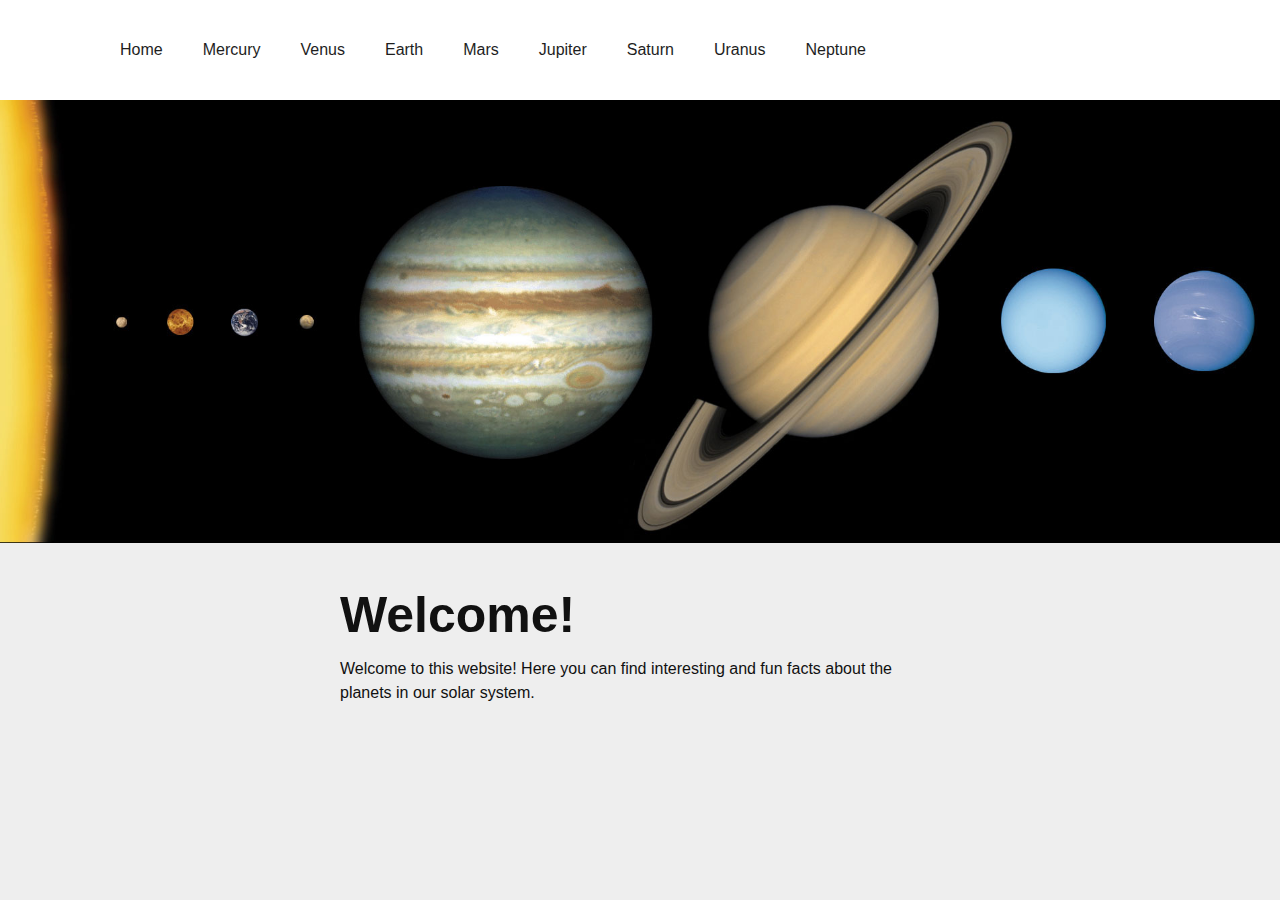
<file: index.html>
<!DOCTYPE html>
<html lang="en">
  <head>
    <meta charset="utf-8">
    <title>Tutorial</title>
    <link rel="stylesheet" href=" Home style.css">
  </head>
  <body>
    <nav>
    <ul>
        <li><a href="index.html">Home</a></li>
        <li><a href="Mercury.html">Mercury</a></li>
        <li><a href="Venus.html">Venus</a></li>
        <li><a href="Earth.html">Earth</a></li>
        <li><a href="Mars.html">Mars</a></li>
        <li><a href="Jupiter.html">Jupiter</a></li>
        <li><a href="Saturn.html">Saturn</a></li>
        <li><a href="Uranus.html">Uranus</a></li>
        <li><a href="Neptune.html">Neptune</a></li>
      </ul>
  </nav>
    <img class="img-planets" src="planets.jpg" alt="planets bilde">
    <div class="wrapper">
      <article class="img-info">
        <h2>Welcome!</h2>
        <p>Welcome to this website! Here you can find interesting and fun facts about the planets in our solar system.</p>
      </article>
    </div>
  </body>
</html>
</file>
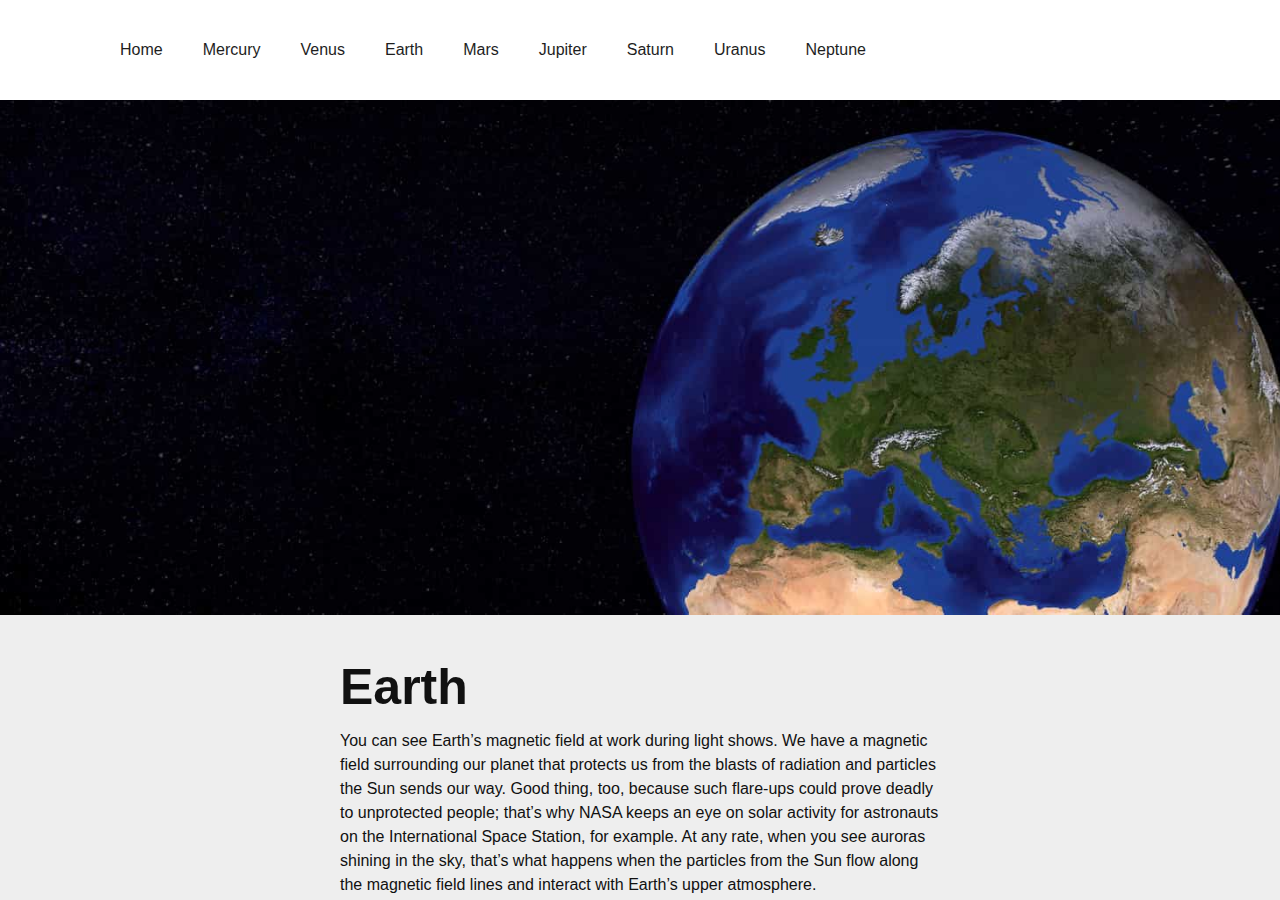
<file: Earth.html>
<!DOCTYPE html>
<html lang="en">
  <head>
    <meta charset="utf-8">
    <title>Tutorial</title>
    <link rel="stylesheet" href=" Earth style.css">
  </head>
  <body>
    <nav>
    <ul>
        <li><a href="index.html">Home</a></li>
        <li><a href="Mercury.html">Mercury</a></li>
        <li><a href="Venus.html">Venus</a></li>
        <li><a href="Earth.html">Earth</a></li>
        <li><a href="Mars.html">Mars</a></li>
        <li><a href="Jupiter.html">Jupiter</a></li>
        <li><a href="Saturn.html">Saturn</a></li>
        <li><a href="Uranus.html">Uranus</a></li>
        <li><a href="Neptune.html">Neptune</a></li>
      </ul>
  </nav>
    <img class="img-earth" src="earth.jpg" alt="earth bilde">
    <div class="wrapper">
      <article class="img-info">
        <h2>Earth</h2>
        <p>You can see Earth’s magnetic field at work during light shows. We have a magnetic field surrounding our planet that protects us from the blasts of radiation and particles the Sun sends our way. Good thing, too, because such flare-ups could prove deadly to unprotected people; that’s why NASA keeps an eye on solar activity for astronauts on the International Space Station, for example. At any rate, when you see auroras shining in the sky, that’s what happens when the particles from the Sun flow along the magnetic field lines and interact with Earth’s upper atmosphere.</p>
      </article>
    </div>
  </body>
</html>
</file>
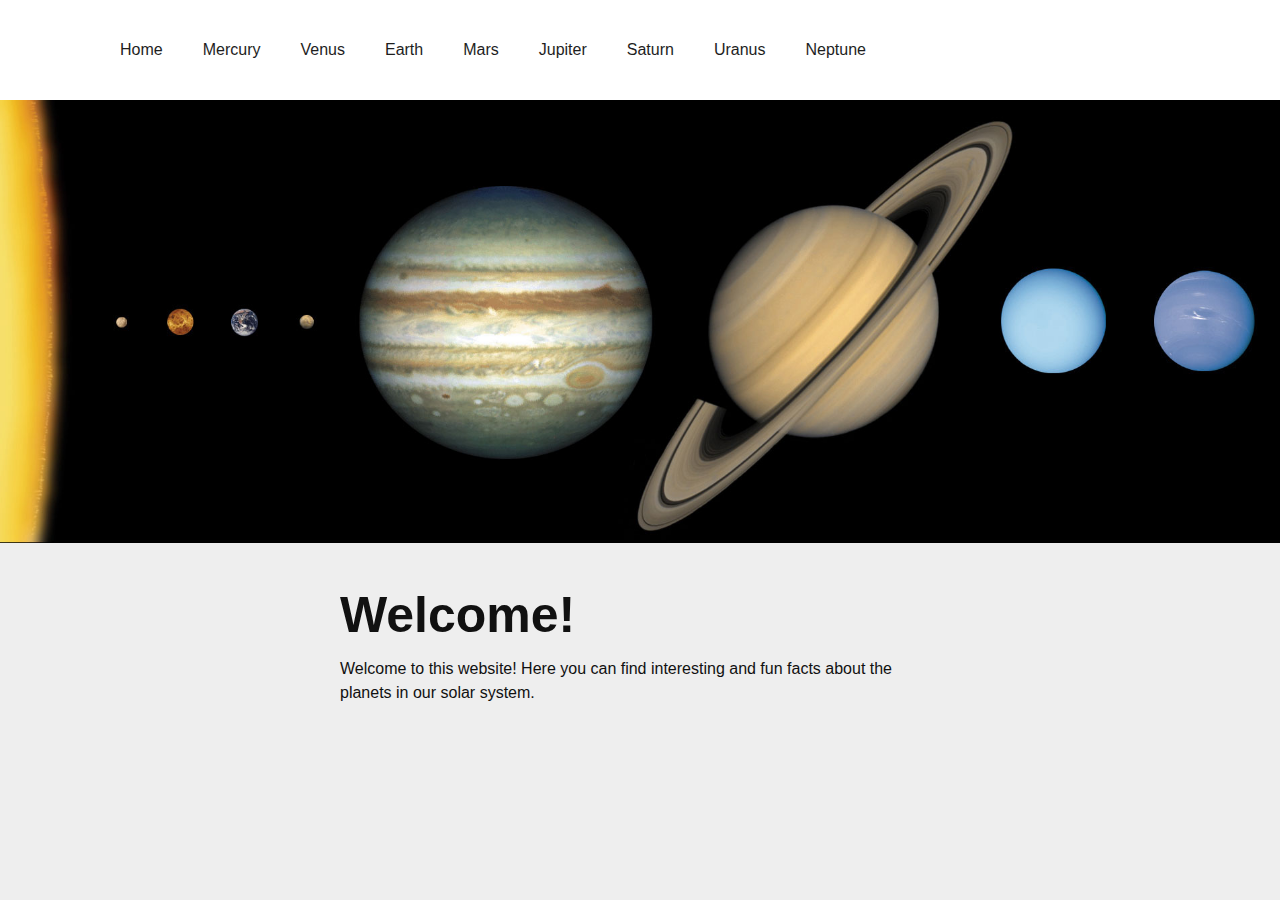
<file: Home.html>
<!DOCTYPE html>
<html>
  <head>
    <meta charset="utf-8">
    <title>Tutorial</title>
    <link rel="stylesheet" href=" Home style.css">
  </head>
  <body>
    <nav>
    <ul>
        <li><a href="Home.html">Home</a></li>
        <li><a href="Mercury.html">Mercury</a></li>
        <li><a href="Venus.html">Venus</a></li>
        <li><a href="Earth.html">Earth</a></li>
        <li><a href="Mars.html">Mars</a></li>
        <li><a href="Jupiter.html">Jupiter</a></li>
        <li><a href="Saturn.html">Saturn</a></li>
        <li><a href="Uranus.html">Uranus</a></li>
        <li><a href="Neptune.html">Neptune</a></li>
      </ul>
  </nav>
    <img class="img-planets" src="planets.jpg" alt="planets bilde">
    <div class="wrapper">
      <article class="img-info">
        <h2>Welcome!</h2>
        <p>Welcome to this website! Here you can find interesting and fun facts about the planets in our solar system.</p>
      </article>
    </div>
  </body>
</html>
</file>
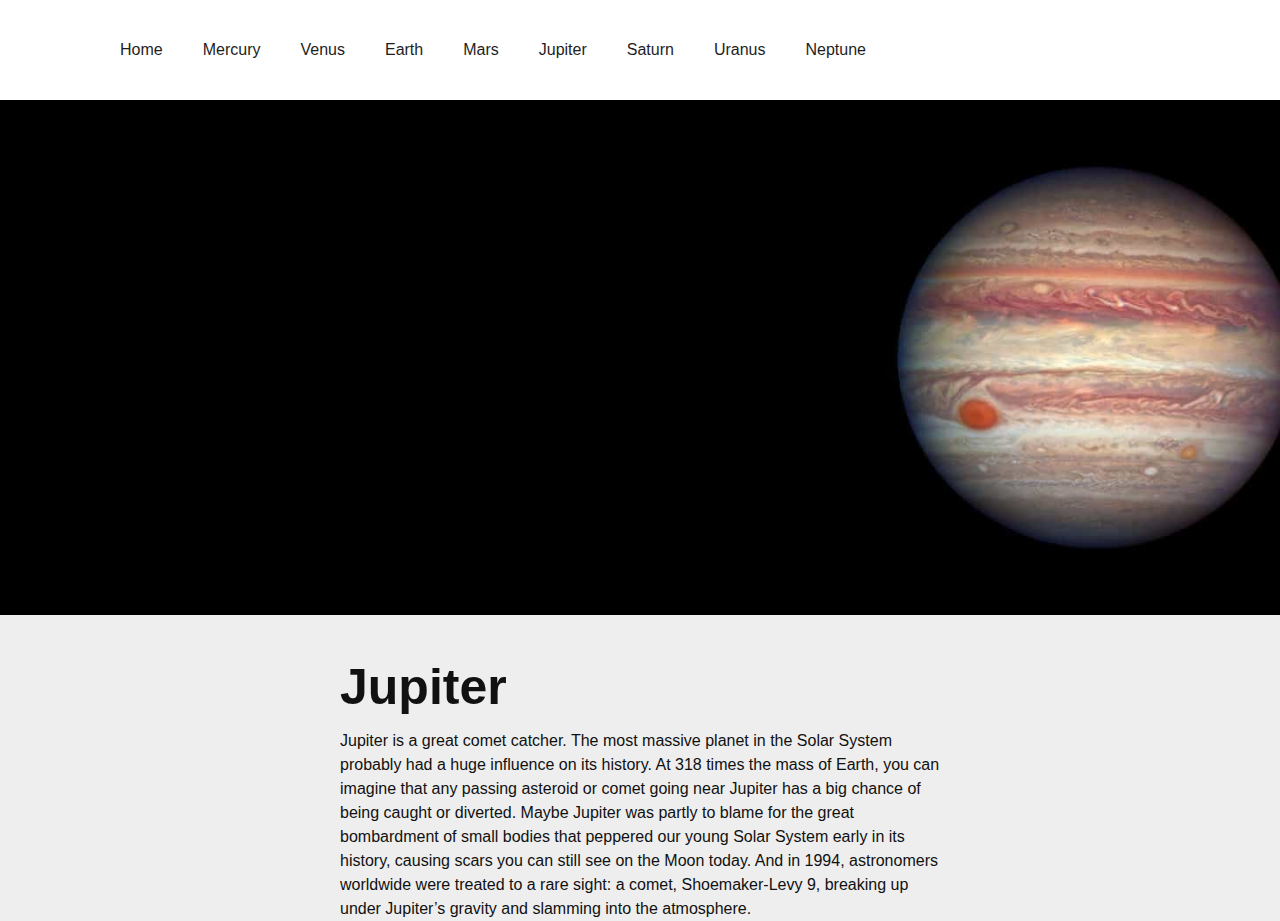
<file: Jupiter.html>
<!DOCTYPE html>
<html lang="en">
  <head>
    <meta charset="utf-8">
    <title>Tutorial</title>
    <link rel="stylesheet" href=" Jupiter style.css">
  </head>
  <body>
    <nav>
    <ul>
        <li><a href="index.html">Home</a></li>
        <li><a href="Mercury.html">Mercury</a></li>
        <li><a href="Venus.html">Venus</a></li>
        <li><a href="Earth.html">Earth</a></li>
        <li><a href="Mars.html">Mars</a></li>
        <li><a href="Jupiter.html">Jupiter</a></li>
        <li><a href="Saturn.html">Saturn</a></li>
        <li><a href="Uranus.html">Uranus</a></li>
        <li><a href="Neptune.html">Neptune</a></li>
      </ul>
  </nav>
    <img class="img-jupiter" src="jupiter.jpg" alt="jupiter bilde">
    <div class="wrapper">
      <article class="img-info">
        <h2>Jupiter</h2>
        <p>Jupiter is a great comet catcher. The most massive planet in the Solar System probably had a huge influence on its history. At 318 times the mass of Earth, you can imagine that any passing asteroid or comet going near Jupiter has a big chance of being caught or diverted. Maybe Jupiter was partly to blame for the great bombardment of small bodies that peppered our young Solar System early in its history, causing scars you can still see on the Moon today. And in 1994, astronomers worldwide were treated to a rare sight: a comet, Shoemaker-Levy 9, breaking up under Jupiter’s gravity and slamming into the atmosphere.</p>
      </article>
    </div>
  </body>
</html>
</file>
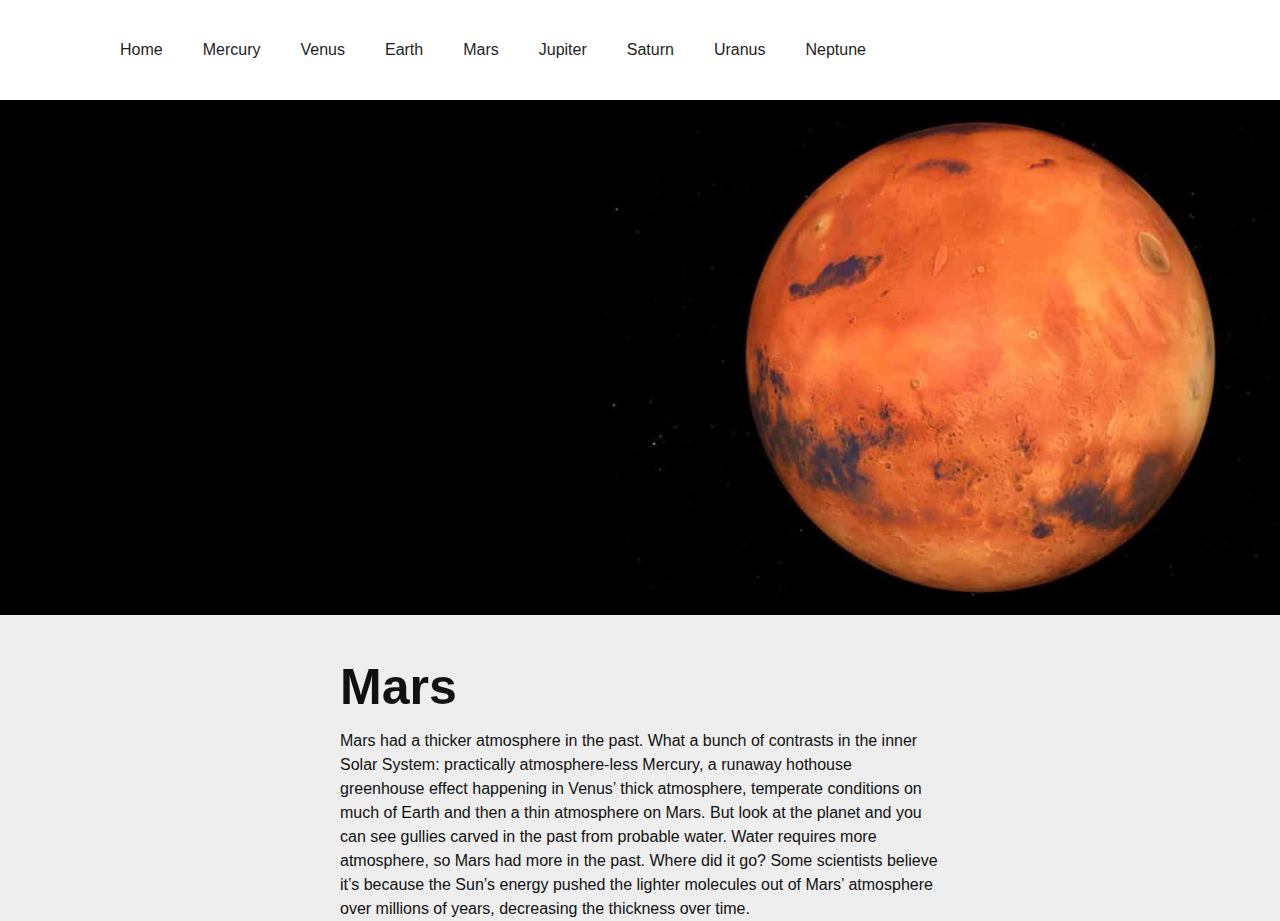
<file: Mars.html>
<!DOCTYPE html>
<html lang="en">
  <head>
    <meta charset="utf-8">
    <title>Tutorial</title>
    <link rel="stylesheet" href=" Mars style.css">
  </head>
  <body>
    <nav>
    <ul>
        <li><a href="index.html">Home</a></li>
        <li><a href="Mercury.html">Mercury</a></li>
        <li><a href="Venus.html">Venus</a></li>
        <li><a href="Earth.html">Earth</a></li>
        <li><a href="Mars.html">Mars</a></li>
        <li><a href="Jupiter.html">Jupiter</a></li>
        <li><a href="Saturn.html">Saturn</a></li>
        <li><a href="Uranus.html">Uranus</a></li>
        <li><a href="Neptune.html">Neptune</a></li>
      </ul>
  </nav>
    <img class="img-mars" src="mars.jpg" alt="mars bilde">
    <div class="wrapper">
      <article class="img-info">
        <h2>Mars</h2>
        <p>Mars had a thicker atmosphere in the past. What a bunch of contrasts in the inner Solar System: practically atmosphere-less Mercury, a runaway hothouse greenhouse effect happening in Venus’ thick atmosphere, temperate conditions on much of Earth and then a thin atmosphere on Mars. But look at the planet and you can see gullies carved in the past from probable water. Water requires more atmosphere, so Mars had more in the past. Where did it go? Some scientists believe it’s because the Sun’s energy pushed the lighter molecules out of Mars’ atmosphere over millions of years, decreasing the thickness over time.</p>
      </article>
    </div>
  </body>
</html>
</file>
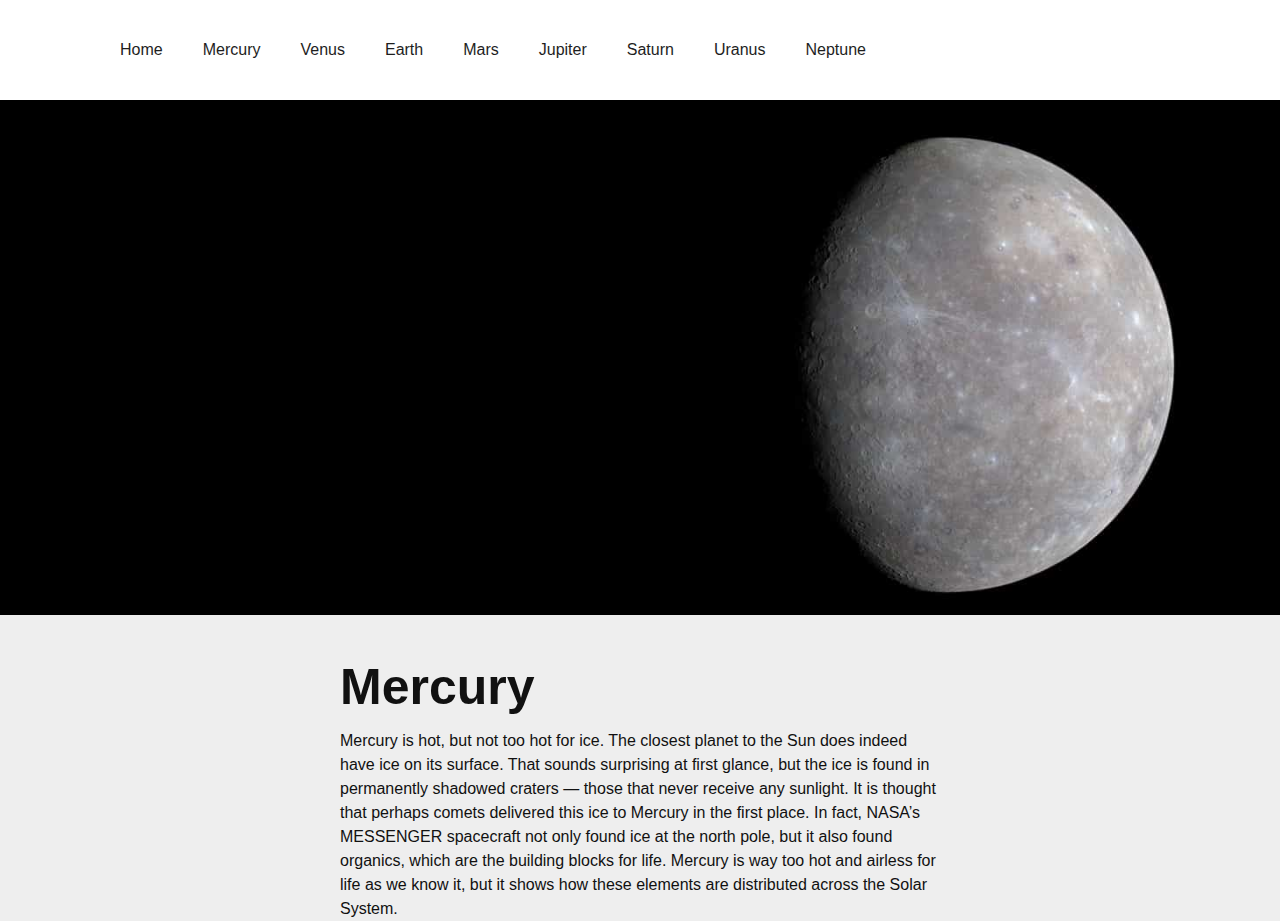
<file: Mercury.html>
<!DOCTYPE html>
<html lang="en">
  <head>
    <meta charset="utf-8">
    <title>Tutorial</title>
    <link rel="stylesheet" href=" Mercury style.css">
  </head>
  <body>
    <nav>
    <ul>
        <li><a href="index.html">Home</a></li>
        <li><a href="Mercury.html">Mercury</a></li>
        <li><a href="Venus.html">Venus</a></li>
        <li><a href="Earth.html">Earth</a></li>
        <li><a href="Mars.html">Mars</a></li>
        <li><a href="Jupiter.html">Jupiter</a></li>
        <li><a href="Saturn.html">Saturn</a></li>
        <li><a href="Uranus.html">Uranus</a></li>
        <li><a href="Neptune.html">Neptune</a></li>
      </ul>
  </nav>
    <img class="img-mercury" src="mercury.jpg" alt="mercury bilde">
    <div class="wrapper">
      <article class="img-info">
        <h2>Mercury</h2>
        <p>Mercury is hot, but not too hot for ice. The closest planet to the Sun does indeed have ice on its surface. That sounds surprising at first glance, but the ice is found in permanently shadowed craters — those that never receive any sunlight. It is thought that perhaps comets delivered this ice to Mercury in the first place. In fact, NASA’s MESSENGER spacecraft not only found ice at the north pole, but it also found organics, which are the building blocks for life. Mercury is way too hot and airless for life as we know it, but it shows how these elements are distributed across the Solar System.</p>
      </article>
    </div>
  </body>
</html>
</file>
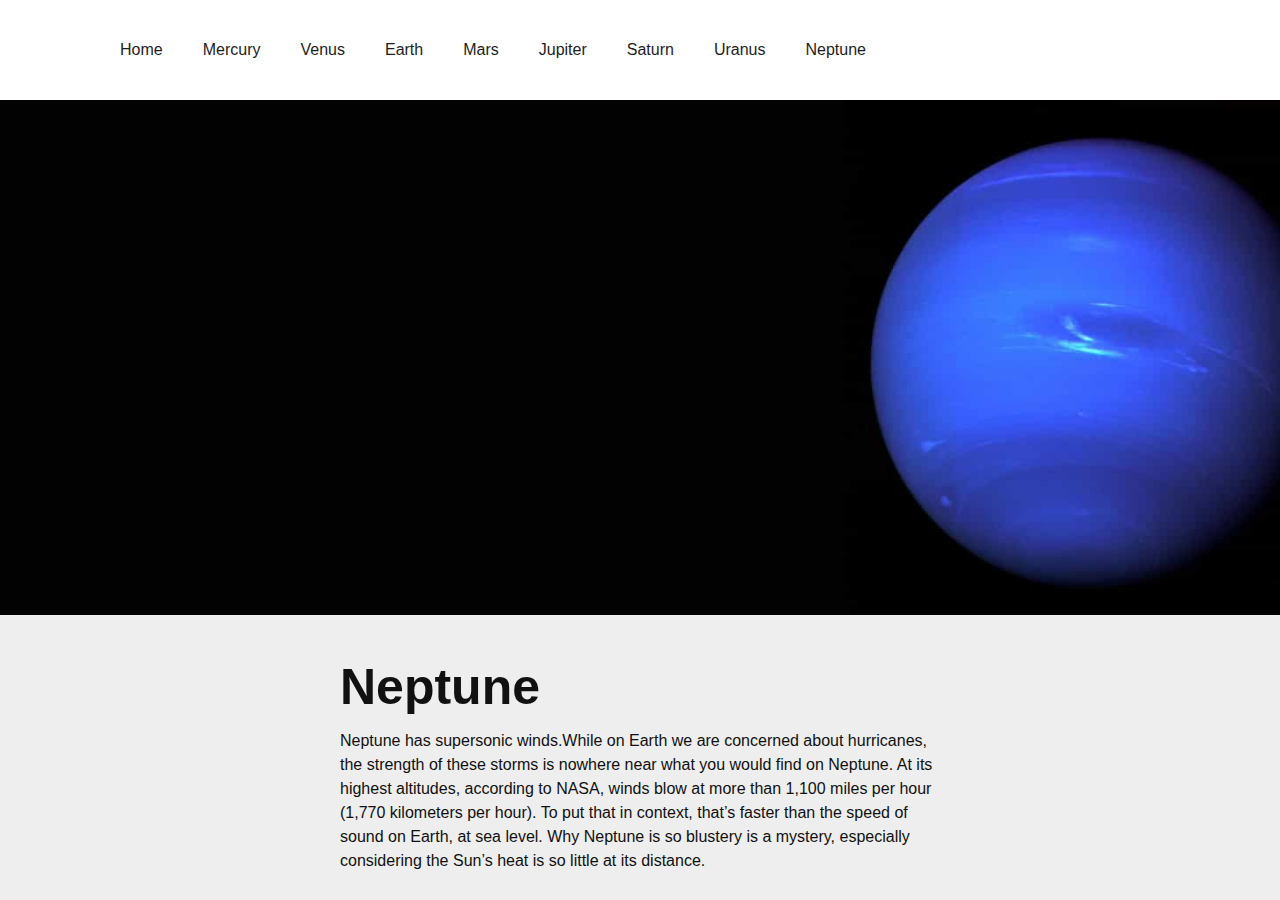
<file: Neptune.html>
<!DOCTYPE html>
<html lang="en">
  <head>
    <meta charset="utf-8">
    <title>Tutorial</title>
    <link rel="stylesheet" href=" Neptune style.css">
  </head>
  <body>
    <nav>
    <ul>
        <li><a href="index.html">Home</a></li>
        <li><a href="Mercury.html">Mercury</a></li>
        <li><a href="Venus.html">Venus</a></li>
        <li><a href="Earth.html">Earth</a></li>
        <li><a href="Mars.html">Mars</a></li>
        <li><a href="Jupiter.html">Jupiter</a></li>
        <li><a href="Saturn.html">Saturn</a></li>
        <li><a href="Uranus.html">Uranus</a></li>
        <li><a href="Neptune.html">Neptune</a></li>
      </ul>
  </nav>
    <img class="img-neptune" src="neptune.jpg" alt="neptune bilde">
    <div class="wrapper">
      <article class="img-info">
        <h2>Neptune</h2>
        <p>Neptune has supersonic winds.While on Earth we are concerned about hurricanes, the strength of these storms is nowhere near what you would find on Neptune. At its highest altitudes, according to NASA, winds blow at more than 1,100 miles per hour (1,770 kilometers per hour). To put that in context, that’s faster than the speed of sound on Earth, at sea level. Why Neptune is so blustery is a mystery, especially considering the Sun’s heat is so little at its distance.</p>
      </article>
    </div>
  </body>
</html>
</file>
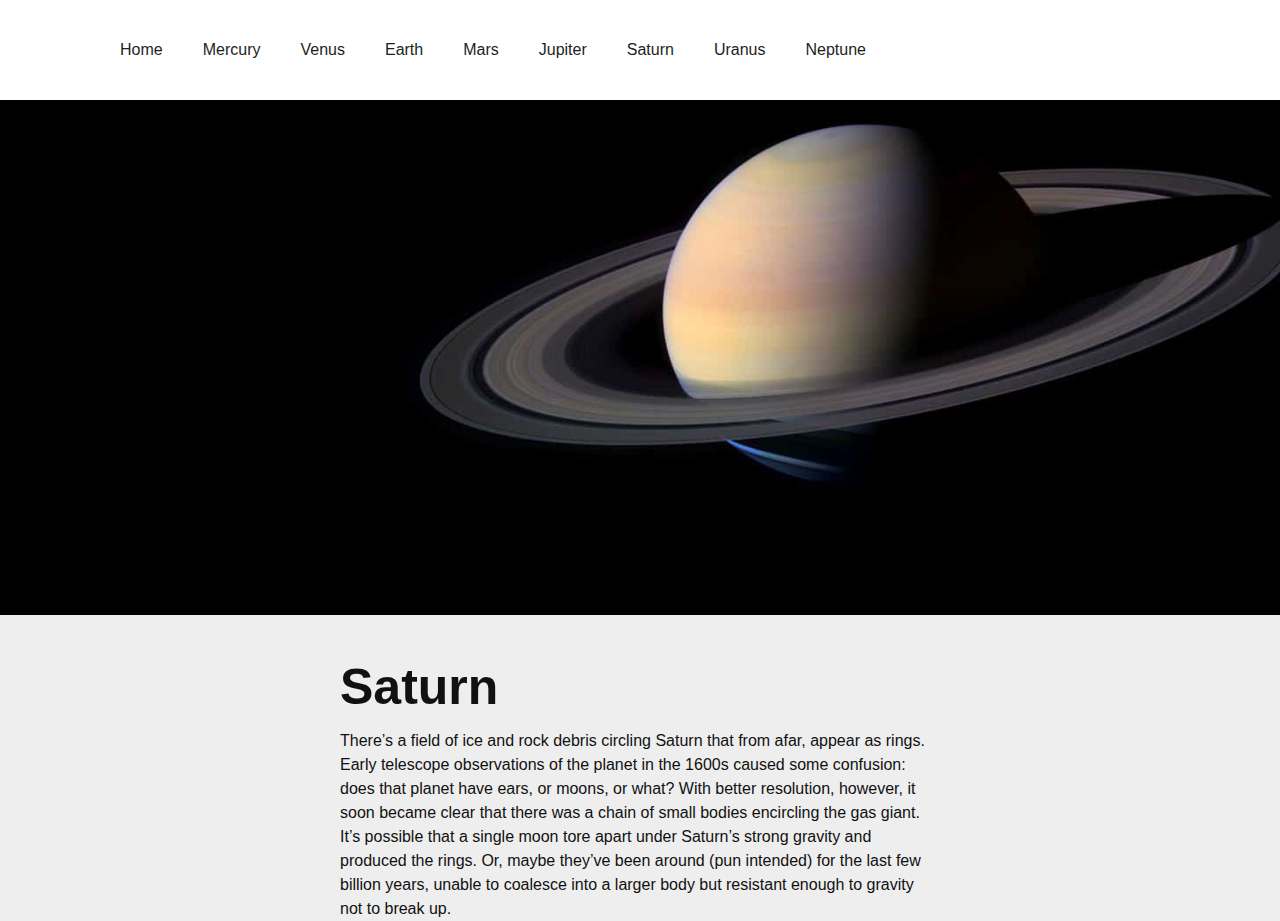
<file: Saturn.html>
<!DOCTYPE html>
<html lang="en">
  <head>
    <meta charset="utf-8">
    <title>Tutorial</title>
    <link rel="stylesheet" href=" Saturn style.css">
  </head>
  <body>
    <nav>
    <ul>
        <li><a href="index.html">Home</a></li>
        <li><a href="Mercury.html">Mercury</a></li>
        <li><a href="Venus.html">Venus</a></li>
        <li><a href="Earth.html">Earth</a></li>
        <li><a href="Mars.html">Mars</a></li>
        <li><a href="Jupiter.html">Jupiter</a></li>
        <li><a href="Saturn.html">Saturn</a></li>
        <li><a href="Uranus.html">Uranus</a></li>
        <li><a href="Neptune.html">Neptune</a></li>
      </ul>
  </nav>
    <img class="img-saturn" src="saturn.png" alt="saturn bilde">
    <div class="wrapper">
      <article class="img-info">
        <h2>Saturn</h2>
        <p>There’s a field of ice and rock debris circling Saturn that from afar, appear as rings. Early telescope observations of the planet in the 1600s caused some confusion: does that planet have ears, or moons, or what? With better resolution, however, it soon became clear that there was a chain of small bodies encircling the gas giant. It’s possible that a single moon tore apart under Saturn’s strong gravity and produced the rings. Or, maybe they’ve been around (pun intended) for the last few billion years, unable to coalesce into a larger body but resistant enough to gravity not to break up.</p>
      </article>
    </div>
  </body>
</html>
</file>
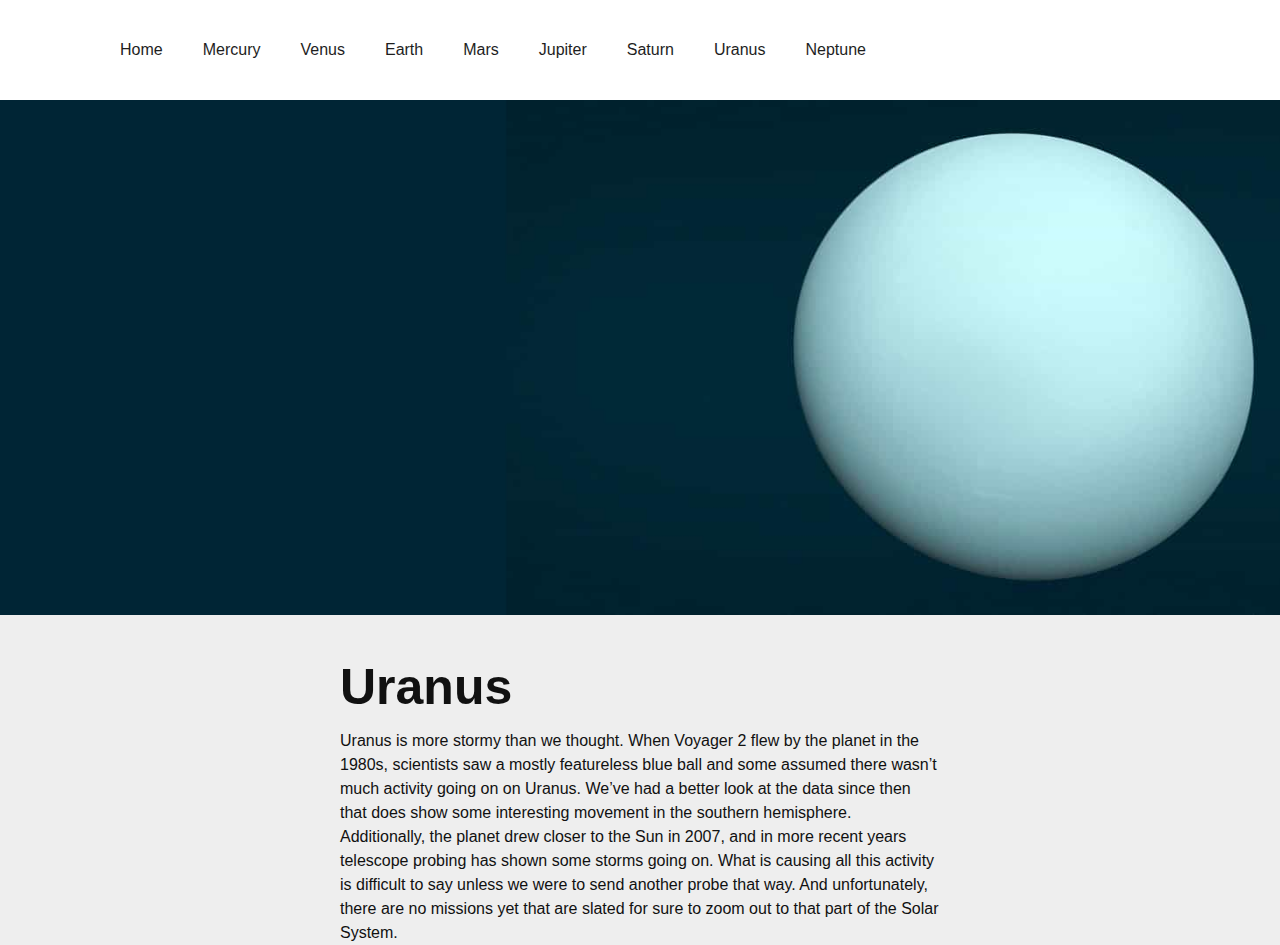
<file: Uranus.html>
<!DOCTYPE html>
<html lang="en">
  <head>
    <meta charset="utf-8">
    <title>Tutorial</title>
    <link rel="stylesheet" href=" Uranus style.css">
  </head>
  <body>
    <nav>
    <ul>
        <li><a href="index.html">Home</a></li>
        <li><a href="Mercury.html">Mercury</a></li>
        <li><a href="Venus.html">Venus</a></li>
        <li><a href="Earth.html">Earth</a></li>
        <li><a href="Mars.html">Mars</a></li>
        <li><a href="Jupiter.html">Jupiter</a></li>
        <li><a href="Saturn.html">Saturn</a></li>
        <li><a href="Uranus.html">Uranus</a></li>
        <li><a href="Neptune.html">Neptune</a></li>
      </ul>
  </nav>
    <img class="img-uranus" src="uranus.jpg" alt="uranus bilde">
    <div class="wrapper">
      <article class="img-info">
        <h2>Uranus</h2>
        <p>Uranus is more stormy than we thought. When Voyager 2 flew by the planet in the 1980s, scientists saw a mostly featureless blue ball and some assumed there wasn’t much activity going on on Uranus. We’ve had a better look at the data since then that does show some interesting movement in the southern hemisphere. Additionally, the planet drew closer to the Sun in 2007, and in more recent years telescope probing has shown some storms going on. What is causing all this activity is difficult to say unless we were to send another probe that way. And unfortunately, there are no missions yet that are slated for sure to zoom out to that part of the Solar System.</p>
      </article>
    </div>
  </body>
</html>
</file>
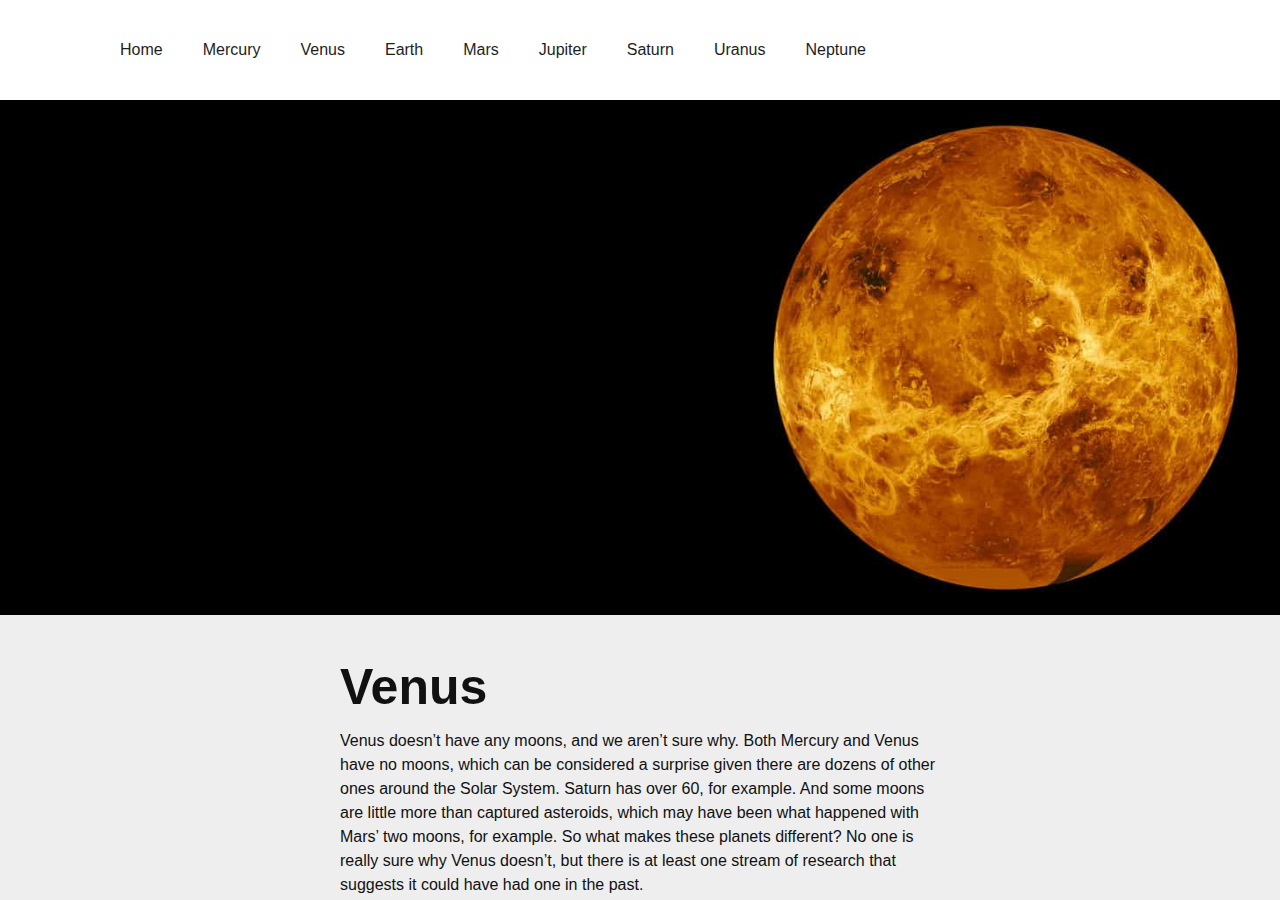
<file: Venus.html>
<!DOCTYPE html>
<html lang="en">
  <head>
    <meta charset="utf-8">
    <title>Tutorial</title>
    <link rel="stylesheet" href=" Venus style.css">
  </head>
  <body>
    <nav>
    <ul>
        <li><a href="index.html">Home</a></li>
        <li><a href="Mercury.html">Mercury</a></li>
        <li><a href="Venus.html">Venus</a></li>
        <li><a href="Earth.html">Earth</a></li>
        <li><a href="Mars.html">Mars</a></li>
        <li><a href="Jupiter.html">Jupiter</a></li>
        <li><a href="Saturn.html">Saturn</a></li>
        <li><a href="Uranus.html">Uranus</a></li>
        <li><a href="Neptune.html">Neptune</a></li>
      </ul>
  </nav>
    <img class="img-venus" src="venus.jpg" alt="venus bilde">
    <div class="wrapper">
      <article class="img-info">
        <h2>Venus</h2>
        <p>Venus doesn’t have any moons, and we aren’t sure why. Both Mercury and Venus have no moons, which can be considered a surprise given there are dozens of other ones around the Solar System. Saturn has over 60, for example. And some moons are little more than captured asteroids, which may have been what happened with Mars’ two moons, for example. So what makes these planets different? No one is really sure why Venus doesn’t, but there is at least one stream of research that suggests it could have had one in the past.</p>
      </article>
    </div>
  </body>
</html>
</file>
<file: Home style.css>
* {
  margin: 0;
  padding: 0;
}
body {
  background-color: #eee;
}

nav {
  width: 100%;
  height: 100px;
  background-color: #fff;
}

ul {
 margin-left: 100px;
}

ul li {
  list-style: none;
  display: inline-block;
  float: left;
  line-height: 100px;
}

ul li a {
  display: block;
  text-decoration: none;
  font-size: 16px;
  font-family: arial;
  color: #1e1e1e;
  padding: 0 20px;
}

ul li a:hover {
  color: red;
}

.wrapper {
  width: 100%;
}

.img-planets {
  display: none;
}

.img-info {
  width: 100%;
}

.img-info h2{
  width: 100%;
  padding: 30px 30px 20px;
  font-family: arial;
  font-size: 50px;
  color: #111;
  line-height: 44px;
}

.img-info p{
  padding: 0px 30px 20px;
  font-family: arial;
  font-size: 16px;
  color: #111;
  line-height: 24px;
}

@media only screen and (min-width: 768px) {
  .img-planets {
    display: block;
    width: 106%;
    padding-bottom: 30px;
  }

  .wrapper {
    width: 600px;
    margin: 0 auto;
  }

  .img-info h2{
    padding: 20px 0px 0px;
  }

  .img-info p{
    padding: 20px 0px 0px;
  }

}
</file>
<file: Earth style.css>
* {
  margin: 0;
  padding: 0;
}
body {
  background-color: #eee;
}

nav {
  width: 100%;
  height: 100px;
  background-color: #fff;
}

ul {
 margin-left: 100px;
}

ul li {
  list-style: none;
  display: inline-block;
  float: left;
  line-height: 100px;
}

ul li a {
  display: block;
  text-decoration: none;
  font-size: 16px;
  font-family: arial;
  color: #1e1e1e;
  padding: 0 20px;
}

ul li a:hover {
  color: red;
}

.wrapper {
  width: 100%;
}

.img-earth {
  display: none;
}

.img-info {
  width: 100%;
}

.img-info h2{
  width: 100%;
  padding: 30px 30px 20px;
  font-family: arial;
  font-size: 50px;
  color: #111;
  line-height: 44px;
}

.img-info p{
  padding: 0px 30px 20px;
  font-family: arial;
  font-size: 16px;
  color: #111;
  line-height: 24px;
}

@media only screen and (min-width: 768px) {
  .img-earth {
    display: block;
    width: 106%;
    padding-bottom: 30px;
  }

  .wrapper {
    width: 600px;
    margin: 0 auto;
  }

  .img-info h2{
    padding: 20px 0px 0px;
  }

  .img-info p{
    padding: 20px 0px 0px;
  }

}
</file>
<file: Jupiter style.css>
* {
  margin: 0;
  padding: 0;
}
body {
  background-color: #eee;
}

nav {
  width: 100%;
  height: 100px;
  background-color: #fff;
}

ul {
 margin-left: 100px;
}

ul li {
  list-style: none;
  display: inline-block;
  float: left;
  line-height: 100px;
}

ul li a {
  display: block;
  text-decoration: none;
  font-size: 16px;
  font-family: arial;
  color: #1e1e1e;
  padding: 0 20px;
}

ul li a:hover {
  color: red;
}

.wrapper {
  width: 100%;
}

.img-jupiter {
  display: none;
}

.img-info {
  width: 100%;
}

.img-info h2{
  width: 100%;
  padding: 30px 30px 20px;
  font-family: arial;
  font-size: 50px;
  color: #111;
  line-height: 44px;
}

.img-info p{
  padding: 0px 30px 20px;
  font-family: arial;
  font-size: 16px;
  color: #111;
  line-height: 24px;
}

@media only screen and (min-width: 768px) {
  .img-jupiter {
    display: block;
    width: 106%;
    padding-bottom: 30px;
  }

  .wrapper {
    width: 600px;
    margin: 0 auto;
  }

  .img-info h2{
    padding: 20px 0px 0px;
  }

  .img-info p{
    padding: 20px 0px 0px;
  }

}
</file>
<file: Mars style.css>
* {
  margin: 0;
  padding: 0;
}
body {
  background-color: #eee;
}

nav {
  width: 100%;
  height: 100px;
  background-color: #fff;
}

ul {
 margin-left: 100px;
}

ul li {
  list-style: none;
  display: inline-block;
  float: left;
  line-height: 100px;
}

ul li a {
  display: block;
  text-decoration: none;
  font-size: 16px;
  font-family: arial;
  color: #1e1e1e;
  padding: 0 20px;
}

ul li a:hover {
  color: red;
}

.wrapper {
  width: 100%;
}

.img-mars {
  display: none;
}

.img-info {
  width: 100%;
}

.img-info h2{
  width: 100%;
  padding: 30px 30px 20px;
  font-family: arial;
  font-size: 50px;
  color: #111;
  line-height: 44px;
}

.img-info p{
  padding: 0px 30px 20px;
  font-family: arial;
  font-size: 16px;
  color: #111;
  line-height: 24px;
}

@media only screen and (min-width: 768px) {
  .img-mars {
    display: block;
    width: 106%;
    padding-bottom: 30px;
  }

  .wrapper {
    width: 600px;
    margin: 0 auto;
  }

  .img-info h2{
    padding: 20px 0px 0px;
  }

  .img-info p{
    padding: 20px 0px 0px;
  }

}
</file>
<file: Mercury style.css>
* {
  margin: 0;
  padding: 0;
}
body {
  background-color: #eee;
}

nav {
  width: 100%;
  height: 100px;
  background-color: #fff;
}

ul {
 margin-left: 100px;
}

ul li {
  list-style: none;
  display: inline-block;
  float: left;
  line-height: 100px;
}

ul li a {
  display: block;
  text-decoration: none;
  font-size: 16px;
  font-family: arial;
  color: #1e1e1e;
  padding: 0 20px;
}

ul li a:hover {
  color: red;
}

.wrapper {
  width: 100%;
}

.img-mercury {
  display: none;
}

.img-info {
  width: 100%;
}

.img-info h2{
  width: 100%;
  padding: 30px 30px 20px;
  font-family: arial;
  font-size: 50px;
  color: #111;
  line-height: 44px;
}

.img-info p{
  padding: 0px 30px 20px;
  font-family: arial;
  font-size: 16px;
  color: #111;
  line-height: 24px;
}

@media only screen and (min-width: 768px) {
  .img-mercury {
    display: block;
    width: 106%;
    padding-bottom: 30px;
  }

  .wrapper {
    width: 600px;
    margin: 0 auto;
  }

  .img-info h2{
    padding: 20px 0px 0px;
  }

  .img-info p{
    padding: 20px 0px 0px;
  }

}
</file>
<file: Neptune style.css>
* {
  margin: 0;
  padding: 0;
}
body {
  background-color: #eee;
}

nav {
  width: 100%;
  height: 100px;
  background-color: #fff;
}

ul {
 margin-left: 100px;
}

ul li {
  list-style: none;
  display: inline-block;
  float: left;
  line-height: 100px;
}

ul li a {
  display: block;
  text-decoration: none;
  font-size: 16px;
  font-family: arial;
  color: #1e1e1e;
  padding: 0 20px;
}

ul li a:hover {
  color: red;
}

.wrapper {
  width: 100%;
}

.img-neptune {
  display: none;
}

.img-info {
  width: 100%;
}

.img-info h2{
  width: 100%;
  padding: 30px 30px 20px;
  font-family: arial;
  font-size: 50px;
  color: #111;
  line-height: 44px;
}

.img-info p{
  padding: 0px 30px 20px;
  font-family: arial;
  font-size: 16px;
  color: #111;
  line-height: 24px;
}

@media only screen and (min-width: 768px) {
  .img-neptune {
    display: block;
    width: 106%;
    padding-bottom: 30px;
  }

  .wrapper {
    width: 600px;
    margin: 0 auto;
  }

  .img-info h2{
    padding: 20px 0px 0px;
  }

  .img-info p{
    padding: 20px 0px 0px;
  }

}
</file>
<file: Saturn style.css>
* {
  margin: 0;
  padding: 0;
}
body {
  background-color: #eee;
}

nav {
  width: 100%;
  height: 100px;
  background-color: #fff;
}

ul {
 margin-left: 100px;
}

ul li {
  list-style: none;
  display: inline-block;
  float: left;
  line-height: 100px;
}

ul li a {
  display: block;
  text-decoration: none;
  font-size: 16px;
  font-family: arial;
  color: #1e1e1e;
  padding: 0 20px;
}

ul li a:hover {
  color: red;
}

.wrapper {
  width: 100%;
}

.img-saturn {
  display: none;
}

.img-info {
  width: 100%;
}

.img-info h2{
  width: 100%;
  padding: 30px 30px 20px;
  font-family: arial;
  font-size: 50px;
  color: #111;
  line-height: 44px;
}

.img-info p{
  padding: 0px 30px 20px;
  font-family: arial;
  font-size: 16px;
  color: #111;
  line-height: 24px;
}

@media only screen and (min-width: 768px) {
  .img-saturn {
    display: block;
    width: 106%;
    padding-bottom: 30px;
  }

  .wrapper {
    width: 600px;
    margin: 0 auto;
  }

  .img-info h2{
    padding: 20px 0px 0px;
  }

  .img-info p{
    padding: 20px 0px 0px;
  }

}
</file>
<file: Uranus style.css>
* {
  margin: 0;
  padding: 0;
}
body {
  background-color: #eee;
}

nav {
  width: 100%;
  height: 100px;
  background-color: #fff;
}

ul {
 margin-left: 100px;
}

ul li {
  list-style: none;
  display: inline-block;
  float: left;
  line-height: 100px;
}

ul li a {
  display: block;
  text-decoration: none;
  font-size: 16px;
  font-family: arial;
  color: #1e1e1e;
  padding: 0 20px;
}

ul li a:hover {
  color: red;
}

.wrapper {
  width: 100%;
}

.img-uranus {
  display: none;
}

.img-info {
  width: 100%;
}

.img-info h2{
  width: 100%;
  padding: 30px 30px 20px;
  font-family: arial;
  font-size: 50px;
  color: #111;
  line-height: 44px;
}

.img-info p{
  padding: 0px 30px 20px;
  font-family: arial;
  font-size: 16px;
  color: #111;
  line-height: 24px;
}

@media only screen and (min-width: 768px) {
  .img-uranus {
    display: block;
    width: 106%;
    padding-bottom: 30px;
  }

  .wrapper {
    width: 600px;
    margin: 0 auto;
  }

  .img-info h2{
    padding: 20px 0px 0px;
  }

  .img-info p{
    padding: 20px 0px 0px;
  }

}
</file>
<file: Venus style.css>
* {
  margin: 0;
  padding: 0;
}
body {
  background-color: #eee;
}

nav {
  width: 100%;
  height: 100px;
  background-color: #fff;
}

ul {
 margin-left: 100px;
}

ul li {
  list-style: none;
  display: inline-block;
  float: left;
  line-height: 100px;
}

ul li a {
  display: block;
  text-decoration: none;
  font-size: 16px;
  font-family: arial;
  color: #1e1e1e;
  padding: 0 20px;
}

ul li a:hover {
  color: red;
}

.wrapper {
  width: 100%;
}

.img-venus {
  display: none;
}

.img-info {
  width: 100%;
}

.img-info h2{
  width: 100%;
  padding: 30px 30px 20px;
  font-family: arial;
  font-size: 50px;
  color: #111;
  line-height: 44px;
}

.img-info p{
  padding: 0px 30px 20px;
  font-family: arial;
  font-size: 16px;
  color: #111;
  line-height: 24px;
}

@media only screen and (min-width: 768px) {
  .img-venus {
    display: block;
    width: 106%;
    padding-bottom: 30px;
  }

  .wrapper {
    width: 600px;
    margin: 0 auto;
  }

  .img-info h2{
    padding: 20px 0px 0px;
  }

  .img-info p{
    padding: 20px 0px 0px;
  }

}
</file>
